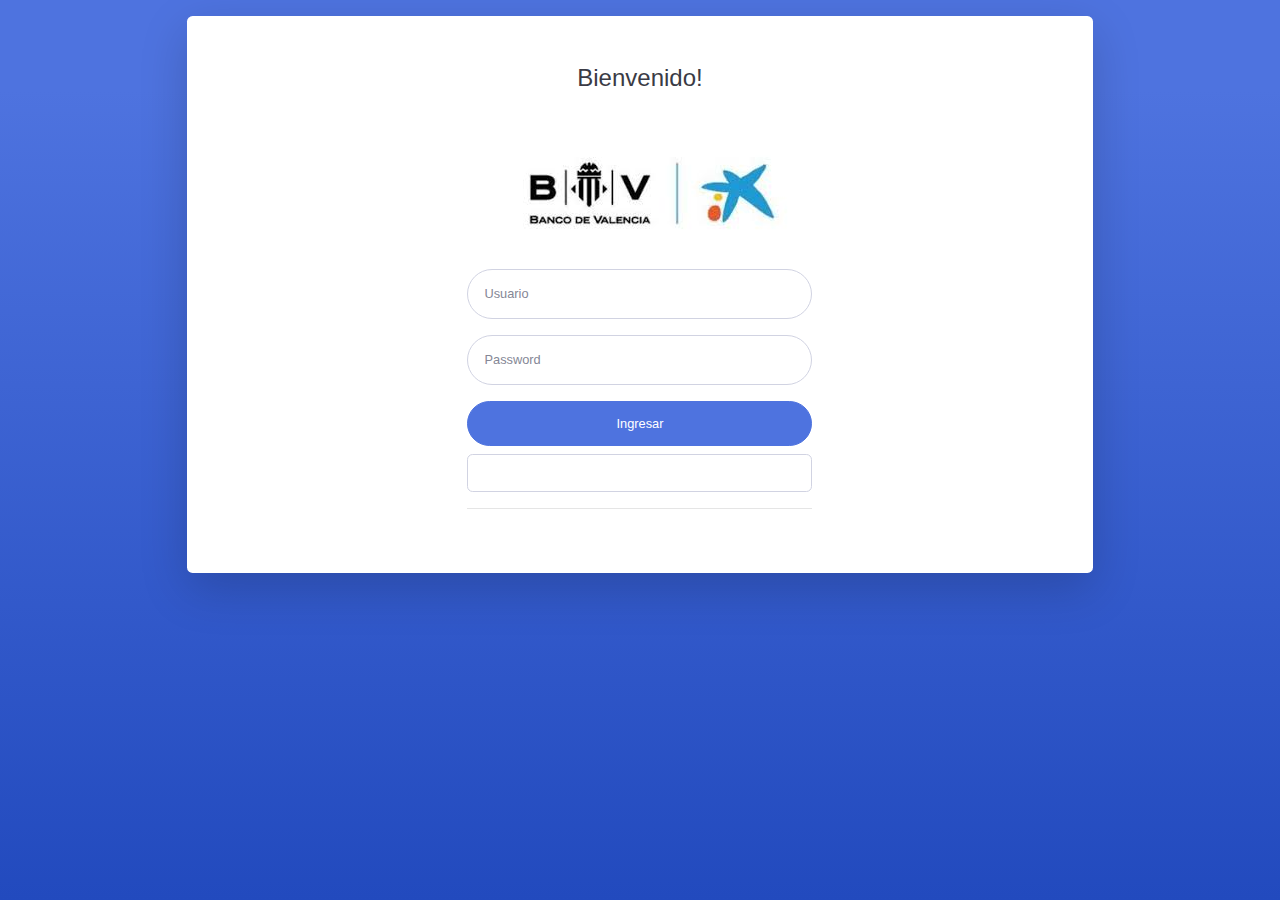
<file: index.html>
<!DOCTYPE html>
<html lang="en">
  <head>
    <meta charset="UTF-8">
    <meta name="viewport" content="width=device-width, initial-scale=1.0">
    <title>Document</title>
    <link rel="stylesheet" href="css/style.css">
    <link href="https://cdn.jsdelivr.net/npm/bootstrap@5.0.2/dist/css/bootstrap.min.css" rel="stylesheet" integrity="sha384-EVSTQN3/azprG1Anm3QDgpJLIm9Nao0Yz1ztcQTwFspd3yD65VohhpuuCOmLASjC" crossorigin="anonymous">
  </head>
<body class="bg-gradient-primary">
    <div class="container">
      <!-- Outer Row -->
        <div class="row justify-content-center">
            <div class="col-xl-10 col-lg-12 col-md-9">
                <div class="card o-hidden border-0 shadow-lg my-3">
                    <div class="card-body p-0">
                      <!-- Nested Row within Card Body -->
                        <div class="row">
                            <div class="col-lg-3 d-none d-lg-block"></div>
                            <div class="col-lg-6">
                                <div class="p-5">
                                    <div class="text-center">
                                        <h1 class="h4 text-gray-900 mb-4">Bienvenido!</h1>
                                    </div>
                                    <div class="error"></div>
                                    <form class="user">
                                        <div class="form-group">
                                            <img src="[data-uri]" alt="">
                                            <input type="text" class="form-control form-control-user" id="usuario" placeholder="Usuario">
                                        </div>
                                        <div class="form-group">
                                            <input type="password" class="form-control form-control-user" id="password" placeholder="Password">
                                        </div>
                                        <a href="#" id="login" class="btn btn-primary btn-user btn-block">Ingresar</a>
                                        <label for=""class="form-control mt-2" placeholder="" id="error"></label>
                                                                             
                                    </form>
                                    <hr>
                                </div>
                            </div>
                        </div>
                    </div>
                </div>
            </div>

      </div>
    </div>
<script src="js/script.js"></script>
<script src="https://cdn.jsdelivr.net/npm/bootstrap@5.0.2/dist/js/bootstrap.bundle.min.js" integrity="sha384-MrcW6ZMFYlzcLA8Nl+NtUVF0sA7MsXsP1UyJoMp4YLEuNSfAP+JcXn/tWtIaxVXM" crossorigin="anonymous"></script>
</body>
</html>
</file>
